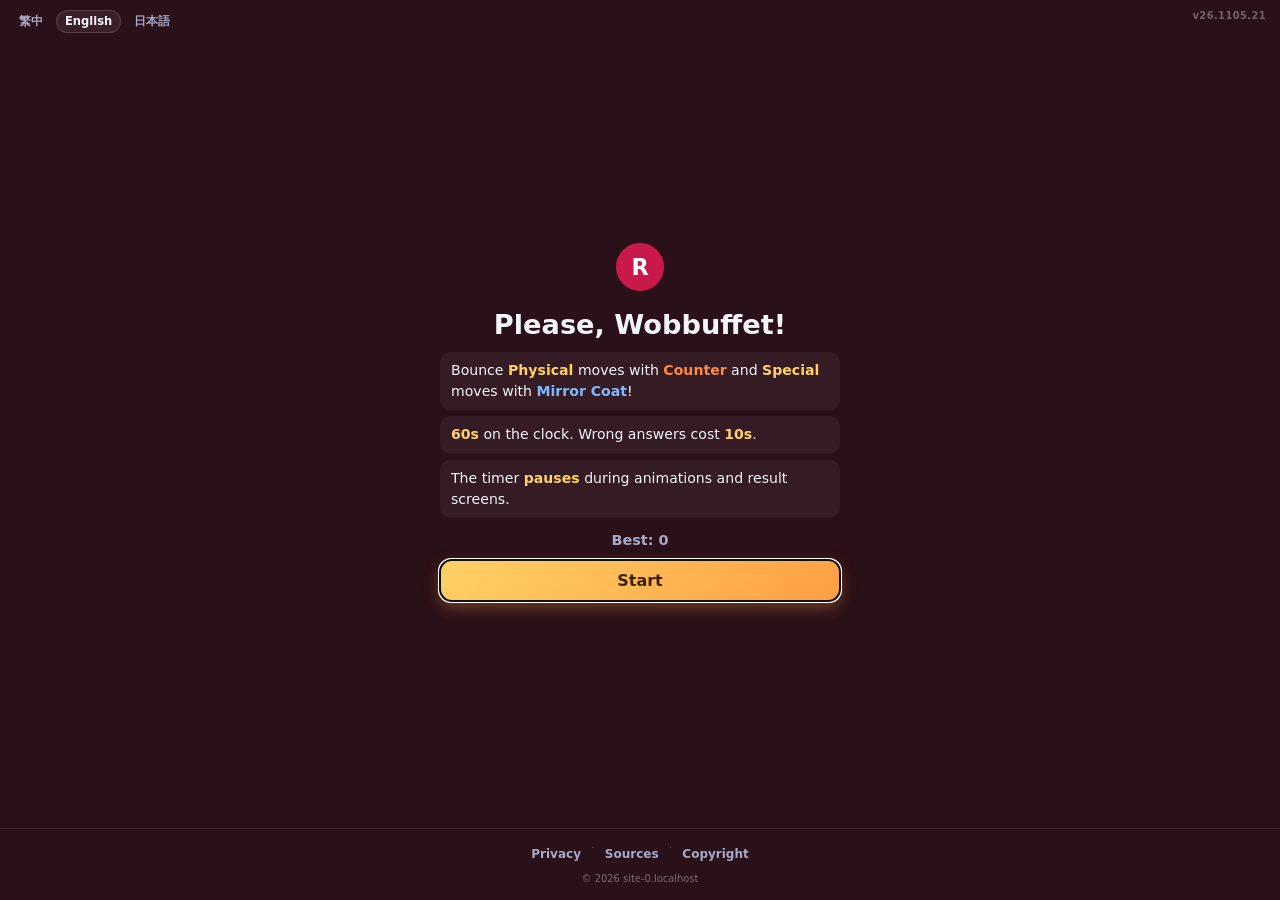
<file: index.html>
<!DOCTYPE html>
<html lang="zh-Hant" data-root="./">

<head>
  <meta charset="UTF-8">
  <meta name="viewport" content="width=device-width, initial-scale=1">
  <!--
    Crawlable default at / is always zh-Hant (hreflang + x-default). EN=/en/, JA=/ja/.
    Humans only: first visit to / with no wob-lang in localStorage may client-side
    replace() to /en/ or /ja/ from navigator.languages. Known crawler UAs are skipped
    so Googlebot/Bingbot keep the Chinese document. No HTTP redirect. Manual switcher
    writes wob-lang and therefore wins on later visits to /.
  -->
  <title>そう...ソーナンス！</title>
  <meta name="description" content="用果然翁的雙倍奉還與鏡面反射，判斷對手招式是物理還是特殊的限時測驗。">
  <link rel="canonical" href="https://alliewww.github.io/sonansu/">
  <link rel="alternate" hreflang="zh-Hant" href="https://alliewww.github.io/sonansu/">
  <link rel="alternate" hreflang="en" href="https://alliewww.github.io/sonansu/en/">
  <link rel="alternate" hreflang="ja" href="https://alliewww.github.io/sonansu/ja/">
  <link rel="alternate" hreflang="x-default" href="https://alliewww.github.io/sonansu/">
  <meta property="og:type" content="website">
  <meta property="og:locale" content="zh_TW">
  <meta property="og:locale:alternate" content="zh_TW">
  <meta property="og:locale:alternate" content="en_US">
  <meta property="og:locale:alternate" content="ja_JP">
  <meta property="og:title" content="そう...ソーナンス！">
  <meta property="og:description" content="用果然翁的雙倍奉還與鏡面反射，判斷對手招式是物理還是特殊的限時測驗。">
  <meta property="og:url" content="https://alliewww.github.io/sonansu/">
  <link rel="stylesheet" href="style.css">
  <script>
    (function () {
      /* First-visit locale hint for humans on / only. Crawlers keep this zh-Hant HTML. */
      var CRAWLER = /googlebot|google-inspectiontool|bingbot|bingpreview|yandex(?:bot|images)?|baiduspider|sogou|duckduckbot|slurp|facebookexternalhit|facebot|twitterbot|linkedinbot|applebot|pingdom|gtmetrix|lighthouse|chrome-lighthouse|pagespeed|semrushbot|ahrefsbot|mj12bot|dotbot|petalbot|bytespider|ia_archiver|screaming frog|uptimerobot|discordbot|telegrambot|whatsapp|previewbot|qwantify|seznambot/i;
      var ua = navigator.userAgent || "";
      if (!ua || CRAWLER.test(ua)) return;
      var chosen;
      try { chosen = localStorage.getItem("wob-lang"); } catch (e) { return; }
      if (chosen) return;
      var tags = [];
      if (navigator.languages) for (var i = 0; i < navigator.languages.length; i++) tags.push(navigator.languages[i]);
      if (navigator.language) tags.push(navigator.language);
      var loc = "zh-Hant";
      for (var j = 0; j < tags.length; j++) {
        var primary = String(tags[j] || "").toLowerCase().replace(/_/g, "-").split("-")[0];
        if (primary === "ja") { loc = "ja"; break; }
        if (primary === "en") { loc = "en"; break; }
        if (primary === "zh") { loc = "zh-Hant"; break; }
      }
      try { localStorage.setItem("wob-lang", loc); } catch (e) {}
      if (loc === "zh-Hant") return;
      var path = location.pathname.replace(/index\.html$/, "");
      if (!path.endsWith("/")) path += "/";
      location.replace(location.origin + path + loc + "/");
    })();
  </script>
  <script>
    (function () {
      var map = { "zh-Hant": "", en: "en/", ja: "ja/" };
      var path = location.pathname.replace(/index\.html$/, "");
      var root = location.origin + path.replace(/\/(en|ja)\/?$/, "/");
      if (!root.endsWith("/")) root += "/";
      function abs(code) { return root + map[code]; }
      var loc = document.documentElement.lang;
      var canon = document.querySelector('link[rel="canonical"]');
      if (canon) canon.href = abs(loc);
      document.querySelectorAll('link[rel="alternate"][hreflang]').forEach(function (el) {
        var h = el.getAttribute("hreflang");
        if (h === "x-default") el.href = abs("zh-Hant");
        else if (map[h] !== undefined) el.href = abs(h);
      });
      var og = document.querySelector('meta[property="og:url"]');
      if (og) og.setAttribute("content", abs(loc));
    })();
  </script>
</head>

<body>
  <div class="app">
    <nav class="lang-switch" aria-label="語言">
      <a href="./" hreflang="zh-Hant" lang="zh-Hant" aria-current="page">繁中</a>
      <a href="./en/" hreflang="en" lang="en">English</a>
      <a href="./ja/" hreflang="ja" lang="ja">日本語</a>
    </nav>
    <header>
      <h1><span class="rocket">R</span>そう...ソーナンス！</h1>
      <div class="stats">
        <div class="stat time" id="timeStat"><span aria-label="time">⏱</span><b id="time">60.0</b></div>
        <div class="stat tally"><span>答對</span><b><span id="score">0</span>/<span id="rounds">0</span></b></div>
        <div class="stat best"><span>最高</span><b id="best">0</b></div>
      </div>
    </header>
    <div class="timebar" id="timebar"><i id="timeFill"></i></div>
    <main class="card enc wait" id="game">
      <div class="scene" id="scene">
        <div class="info foe-info">
          <div class="mon-name" id="foeName"></div>
          <div class="mon-sub" id="foeId"></div>
          <div class="types" id="foeTypes"></div>
        </div>
        <div class="side foe" id="foe">
          <div class="plat"></div><img id="foeImg" alt="">
        </div>
        <div class="side me" id="me">
          <div class="plat"></div><img id="meImg" alt="果然翁">
        </div>
        <div class="info me-info">
          <div class="mon-name">果然翁</div>
          <div class="mon-sub">No.0202</div>
          <div class="types"><span class="type t-psychic">超能力</span></div>
        </div>
      </div>
      <div class="dialog" id="dialog"><span id="dialogText"></span><span class="ask" id="ask">武藏：果然翁使用雙倍奉還！</span><i
          class="caret">▼</i></div>
      <div class="choices">
        <button class="choice counter" data-c="0"><span class="key">1</span>
          <div class="cname">雙倍奉還</div>
          <div class="cdesc">反彈<b>物理</b>招式</div>
        </button>
        <button class="choice mirror" data-c="1"><span class="key">2</span>
          <div class="cname">鏡面反射</div>
          <div class="cdesc">反彈<b>特殊</b>招式</div>
        </button>
      </div>
      <p class="note">※ 招式分類依第 4 世代起的物理／特殊分類</p>
    </main>
  </div>
  <div class="modal" id="modal" role="dialog" aria-modal="true" aria-labelledby="verdict">
    <div class="sheet" id="sheet"></div>
  </div>
  <script src="game-data.js"></script>
  <script src="i18n.js"></script>
  <script src="app.js"></script>
</body>

</html>
</file>
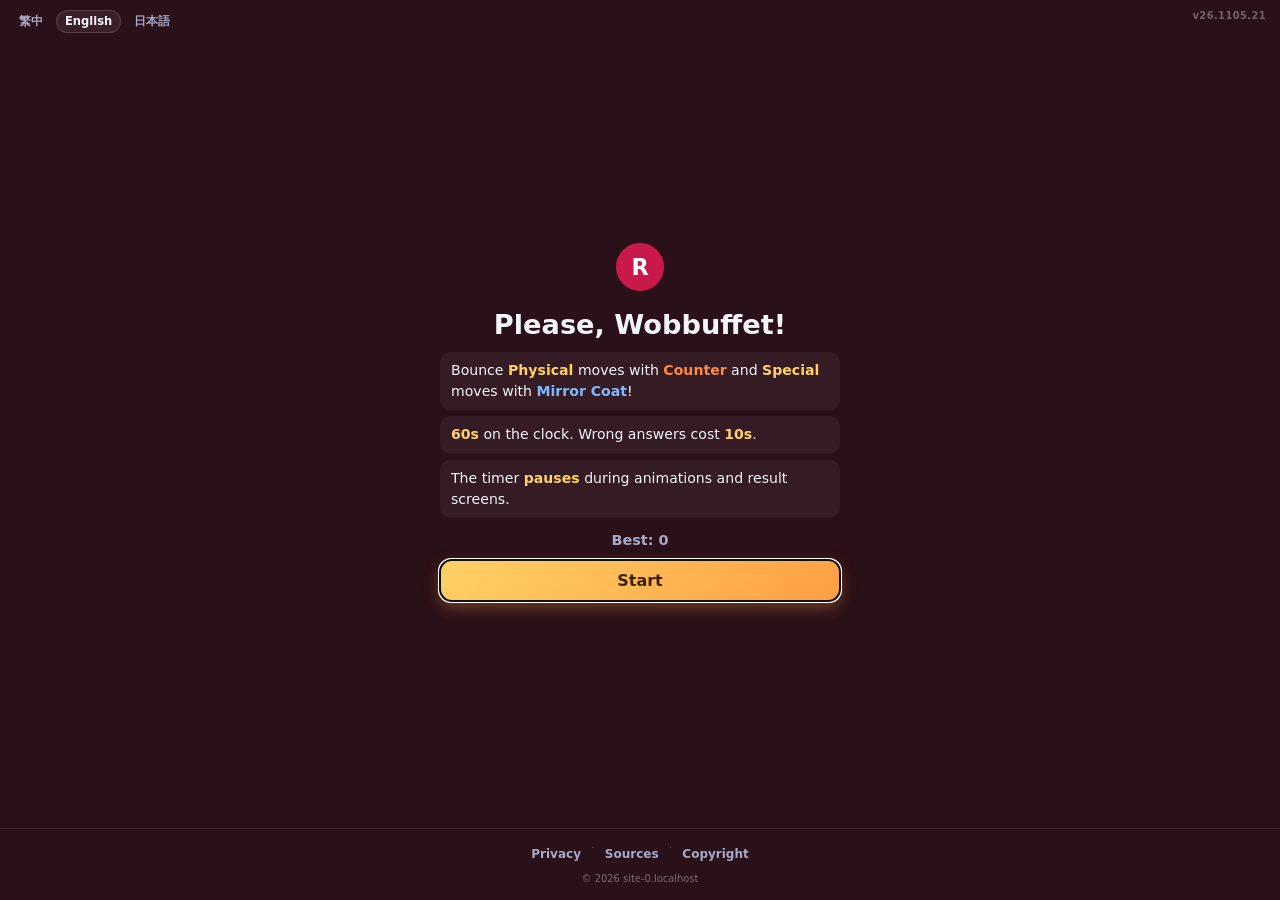
<file: en/index.html>
<!DOCTYPE html>
<html lang="en" data-root="../">

<head>
  <meta charset="UTF-8">
  <meta name="viewport" content="width=device-width, initial-scale=1">
  <!-- Crawlable default remains zh-Hant at /. This page is en. First-visit browser-language hints run only on /, never here. -->
  <title>So... Wobbuffet! | Counter or Mirror Coat</title>
  <meta name="description" content="Timed Wobbuffet quiz: bounce Physical moves with Counter and Special moves with Mirror Coat.">
  <link rel="canonical" href="https://alliewww.github.io/sonansu/en/">
  <link rel="alternate" hreflang="zh-Hant" href="https://alliewww.github.io/sonansu/">
  <link rel="alternate" hreflang="en" href="https://alliewww.github.io/sonansu/en/">
  <link rel="alternate" hreflang="ja" href="https://alliewww.github.io/sonansu/ja/">
  <link rel="alternate" hreflang="x-default" href="https://alliewww.github.io/sonansu/">
  <meta property="og:type" content="website">
  <meta property="og:locale" content="en_US">
  <meta property="og:locale:alternate" content="zh_TW">
  <meta property="og:locale:alternate" content="en_US">
  <meta property="og:locale:alternate" content="ja_JP">
  <meta property="og:title" content="So... Wobbuffet! | Counter or Mirror Coat">
  <meta property="og:description" content="Timed Wobbuffet quiz: bounce Physical moves with Counter and Special moves with Mirror Coat.">
  <meta property="og:url" content="https://alliewww.github.io/sonansu/en/">
  <link rel="stylesheet" href="../style.css">
  <script>
    (function () {
      var map = { "zh-Hant": "", en: "en/", ja: "ja/" };
      var path = location.pathname.replace(/index\.html$/, "");
      var root = location.origin + path.replace(/\/(en|ja)\/?$/, "/");
      if (!root.endsWith("/")) root += "/";
      function abs(code) { return root + map[code]; }
      var loc = document.documentElement.lang;
      var canon = document.querySelector('link[rel="canonical"]');
      if (canon) canon.href = abs(loc);
      document.querySelectorAll('link[rel="alternate"][hreflang]').forEach(function (el) {
        var h = el.getAttribute("hreflang");
        if (h === "x-default") el.href = abs("zh-Hant");
        else if (map[h] !== undefined) el.href = abs(h);
      });
      var og = document.querySelector('meta[property="og:url"]');
      if (og) og.setAttribute("content", abs(loc));
    })();
  </script>
</head>

<body>
  <div class="app">
    <nav class="lang-switch" aria-label="Language">
      <a href="../" hreflang="zh-Hant" lang="zh-Hant">繁中</a>
      <a href="./" hreflang="en" lang="en" aria-current="page">English</a>
      <a href="../ja/" hreflang="ja" lang="ja">日本語</a>
    </nav>
    <header>
      <h1><span class="rocket">R</span>So... Wobbuffet!</h1>
      <div class="stats">
        <div class="stat time" id="timeStat"><span aria-label="time">⏱</span><b id="time">60.0</b></div>
        <div class="stat tally"><span>Hits</span><b><span id="score">0</span>/<span id="rounds">0</span></b></div>
        <div class="stat best"><span>Best</span><b id="best">0</b></div>
      </div>
    </header>
    <div class="timebar" id="timebar"><i id="timeFill"></i></div>
    <main class="card enc wait" id="game">
      <div class="scene" id="scene">
        <div class="info foe-info">
          <div class="mon-name" id="foeName"></div>
          <div class="mon-sub" id="foeId"></div>
          <div class="types" id="foeTypes"></div>
        </div>
        <div class="side foe" id="foe">
          <div class="plat"></div><img id="foeImg" alt="">
        </div>
        <div class="side me" id="me">
          <div class="plat"></div><img id="meImg" alt="Wobbuffet">
        </div>
        <div class="info me-info">
          <div class="mon-name">Wobbuffet</div>
          <div class="mon-sub">No.0202</div>
          <div class="types"><span class="type t-psychic">Psychic</span></div>
        </div>
      </div>
      <div class="dialog" id="dialog"><span id="dialogText"></span><span class="ask" id="ask">Jessie: Wobbuffet, use Counter!</span><i
          class="caret">▼</i></div>
      <div class="choices">
        <button class="choice counter" data-c="0"><span class="key">1</span>
          <div class="cname">Counter</div>
          <div class="cdesc">Bounce <b>Physical</b> moves</div>
        </button>
        <button class="choice mirror" data-c="1"><span class="key">2</span>
          <div class="cname">Mirror Coat</div>
          <div class="cdesc">Bounce <b>Special</b> moves</div>
        </button>
      </div>
      <p class="note">Move categories follow the Physical/Special split from Generation IV onward.</p>
    </main>
  </div>
  <div class="modal" id="modal" role="dialog" aria-modal="true" aria-labelledby="verdict">
    <div class="sheet" id="sheet"></div>
  </div>
  <script src="../game-data.js"></script>
  <script src="../names-en.js"></script>
  <script src="../i18n.js"></script>
  <script src="../app.js"></script>
</body>

</html>
</file>
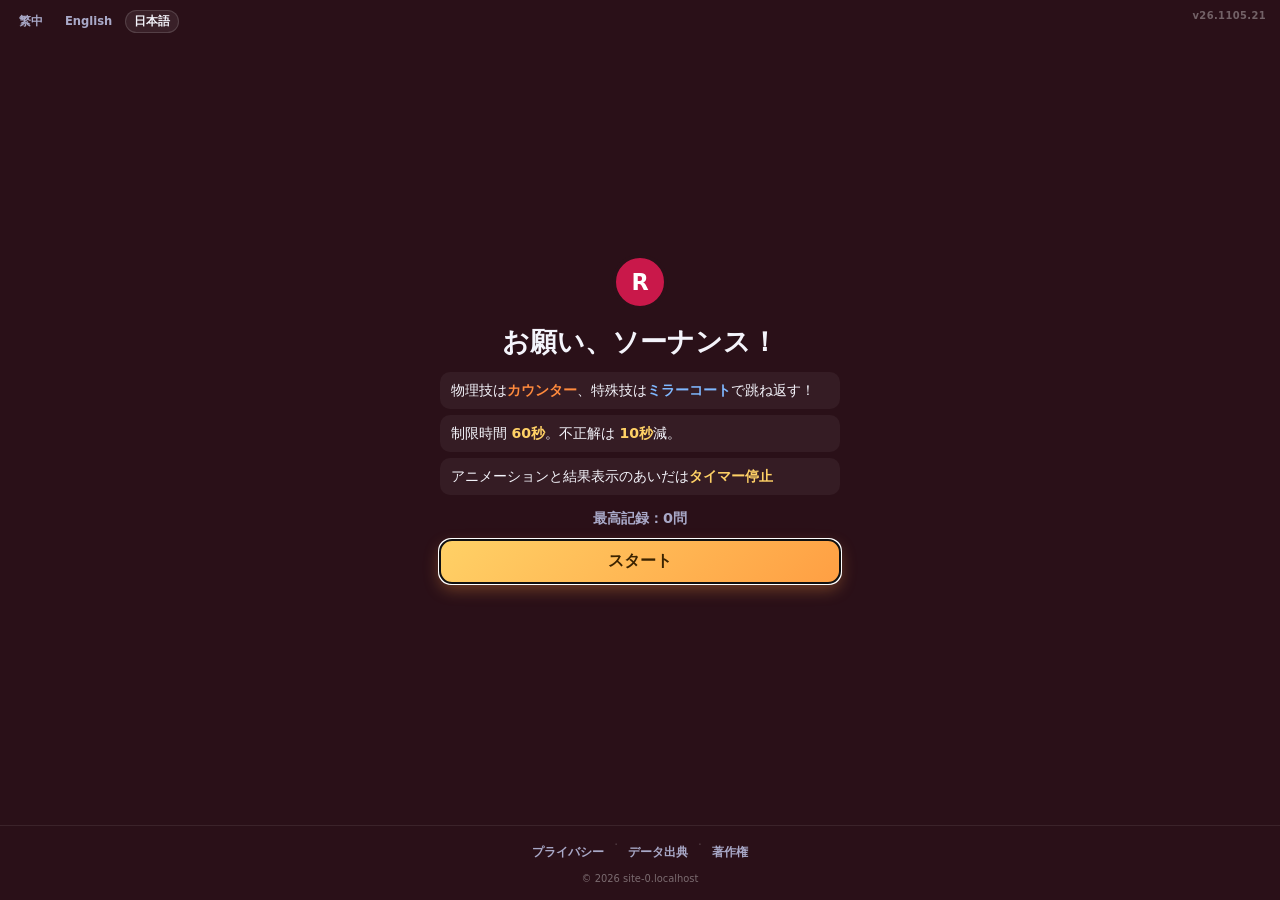
<file: ja/index.html>
<!DOCTYPE html>
<html lang="ja" data-root="../">

<head>
  <meta charset="UTF-8">
  <meta name="viewport" content="width=device-width, initial-scale=1">
  <!-- Crawlable default remains zh-Hant at /. This page is ja. First-visit browser-language hints run only on /, never here. -->
  <title>そう...ソーナンス！ カウンターかミラーコートか</title>
  <meta name="description" content="ソーナンスのカウンターとミラーコートで、あいての技が物理か特殊かを見抜く制限時間クイズ。">
  <link rel="canonical" href="https://alliewww.github.io/sonansu/ja/">
  <link rel="alternate" hreflang="zh-Hant" href="https://alliewww.github.io/sonansu/">
  <link rel="alternate" hreflang="en" href="https://alliewww.github.io/sonansu/en/">
  <link rel="alternate" hreflang="ja" href="https://alliewww.github.io/sonansu/ja/">
  <link rel="alternate" hreflang="x-default" href="https://alliewww.github.io/sonansu/">
  <meta property="og:type" content="website">
  <meta property="og:locale" content="ja_JP">
  <meta property="og:locale:alternate" content="zh_TW">
  <meta property="og:locale:alternate" content="en_US">
  <meta property="og:locale:alternate" content="ja_JP">
  <meta property="og:title" content="そう...ソーナンス！ カウンターかミラーコートか">
  <meta property="og:description" content="ソーナンスのカウンターとミラーコートで、あいての技が物理か特殊かを見抜く制限時間クイズ。">
  <meta property="og:url" content="https://alliewww.github.io/sonansu/ja/">
  <link rel="stylesheet" href="../style.css">
  <script>
    (function () {
      var map = { "zh-Hant": "", en: "en/", ja: "ja/" };
      var path = location.pathname.replace(/index\.html$/, "");
      var root = location.origin + path.replace(/\/(en|ja)\/?$/, "/");
      if (!root.endsWith("/")) root += "/";
      function abs(code) { return root + map[code]; }
      var loc = document.documentElement.lang;
      var canon = document.querySelector('link[rel="canonical"]');
      if (canon) canon.href = abs(loc);
      document.querySelectorAll('link[rel="alternate"][hreflang]').forEach(function (el) {
        var h = el.getAttribute("hreflang");
        if (h === "x-default") el.href = abs("zh-Hant");
        else if (map[h] !== undefined) el.href = abs(h);
      });
      var og = document.querySelector('meta[property="og:url"]');
      if (og) og.setAttribute("content", abs(loc));
    })();
  </script>
</head>

<body>
  <div class="app">
    <nav class="lang-switch" aria-label="言語">
      <a href="../" hreflang="zh-Hant" lang="zh-Hant">繁中</a>
      <a href="../en/" hreflang="en" lang="en">English</a>
      <a href="./" hreflang="ja" lang="ja" aria-current="page">日本語</a>
    </nav>
    <header>
      <h1><span class="rocket">R</span>そう...ソーナンス！</h1>
      <div class="stats">
        <div class="stat time" id="timeStat"><span aria-label="time">⏱</span><b id="time">60.0</b></div>
        <div class="stat tally"><span>正解</span><b><span id="score">0</span>/<span id="rounds">0</span></b></div>
        <div class="stat best"><span>最高</span><b id="best">0</b></div>
      </div>
    </header>
    <div class="timebar" id="timebar"><i id="timeFill"></i></div>
    <main class="card enc wait" id="game">
      <div class="scene" id="scene">
        <div class="info foe-info">
          <div class="mon-name" id="foeName"></div>
          <div class="mon-sub" id="foeId"></div>
          <div class="types" id="foeTypes"></div>
        </div>
        <div class="side foe" id="foe">
          <div class="plat"></div><img id="foeImg" alt="">
        </div>
        <div class="side me" id="me">
          <div class="plat"></div><img id="meImg" alt="ソーナンス">
        </div>
        <div class="info me-info">
          <div class="mon-name">ソーナンス</div>
          <div class="mon-sub">No.0202</div>
          <div class="types"><span class="type t-psychic">エスパー</span></div>
        </div>
      </div>
      <div class="dialog" id="dialog"><span id="dialogText"></span><span class="ask" id="ask">ムサシ：ソーナンス、カウンター！</span><i
          class="caret">▼</i></div>
      <div class="choices">
        <button class="choice counter" data-c="0"><span class="key">1</span>
          <div class="cname">カウンター</div>
          <div class="cdesc"><b>物理</b>技を跳ね返す</div>
        </button>
        <button class="choice mirror" data-c="1"><span class="key">2</span>
          <div class="cname">ミラーコート</div>
          <div class="cdesc"><b>特殊</b>技を跳ね返す</div>
        </button>
      </div>
      <p class="note">※ 技の分類は第4世代以降の物理／特殊分類に従います</p>
    </main>
  </div>
  <div class="modal" id="modal" role="dialog" aria-modal="true" aria-labelledby="verdict">
    <div class="sheet" id="sheet"></div>
  </div>
  <script src="../game-data.js"></script>
  <script src="../names-ja.js"></script>
  <script src="../i18n.js"></script>
  <script src="../app.js"></script>
</body>

</html>
</file>
<file: style.css>
:root {
    --bg: #2a1018;
    --card: rgba(255, 255, 255, 0.07);
    --border: rgba(255, 255, 255, 0.14);
    --text: #f4f4fb;
    --muted: #a9a9c8;
    --good: #2ecc71;
    --bad: #ff5c6c;
    --gold: #ffd166;
    --counter: #ff8a3d;
    --mirror: #7fb8ff;
  }

  * {
    box-sizing: border-box;
  }

  body {
    margin: 0;
    min-height: 100dvh;
    color: var(--text);
    font-family: "PingFang TC", "Noto Sans TC", "Microsoft JhengHei", system-ui, sans-serif;
    background: var(--bg);
    display: flex;
    justify-content: center;
    padding: 12px 12px calc(12px + env(safe-area-inset-bottom));
  }

.app {
  width: 100%;
  max-width: 560px;
}

.app.cover-hidden {
  visibility: hidden;
}

  header {
    display: flex;
    align-items: center;
    justify-content: space-between;
    gap: 8px;
    margin-bottom: 10px;
  }

  h1 {
    font-size: 1.05rem;
    margin: 0;
    letter-spacing: 1px;
    display: flex;
    align-items: center;
    gap: 7px;
    white-space: nowrap;
  }

  .rocket {
    width: 24px;
    height: 24px;
    border-radius: 6px;
    background: #c9184a;
    color: #fff;
    display: grid;
    place-items: center;
    font-weight: 900;
    font-size: .95rem;
    flex: none;
  }

  .stats {
    display: flex;
    gap: 6px;
  }

  .stat {
    position: relative;
    background: var(--card);
    border: 1px solid var(--border);
    border-radius: 999px;
    padding: 4px 10px;
    display: flex;
    align-items: baseline;
    gap: 4px;
    white-space: nowrap;
  }

  .stat b {
    font-size: .95rem;
  }

  .stat span {
    font-size: .7rem;
    color: var(--muted);
  }

  .stat.time b {
    color: var(--gold);
    font-variant-numeric: tabular-nums;
    min-width: 2.4em;
    text-align: right;
  }

  .stat.time.low {
    border-color: var(--bad);
    animation: pulse 1s ease-in-out infinite;
  }

  .stat.time.low b {
    color: var(--bad);
  }

  @keyframes pulse {
    50% {
      box-shadow: 0 0 0 3px rgba(255, 92, 108, .3);
    }
  }

  .penalty {
    position: absolute;
    left: 50%;
    top: 100%;
    transform: translateX(-50%);
    color: var(--bad);
    font-weight: 900;
    font-size: .9rem;
    white-space: nowrap;
    pointer-events: none;
    animation: penalty 1.1s ease-out forwards;
    text-shadow: 0 1px 3px rgba(0, 0, 0, .5);
  }

  @keyframes penalty {
    0% {
      opacity: 0;
      transform: translate(-50%, -6px);
    }

    15% {
      opacity: 1;
    }

    100% {
      opacity: 0;
      transform: translate(-50%, 14px);
    }
  }

  .timebar {
    height: 5px;
    border-radius: 999px;
    background: rgba(255, 255, 255, .1);
    overflow: hidden;
    margin: 0 0 10px;
  }

  .timebar i {
    display: block;
    height: 100%;
    background: linear-gradient(90deg, #ffd166, #ff9f43);
    transform-origin: left;
  }

  .timebar.low i {
    background: var(--bad);
  }

  .timebar.paused i {
    opacity: .5;
  }

  .card {
    background: var(--card);
    border: 1px solid var(--border);
    border-radius: 18px;
    padding: 12px;
    backdrop-filter: blur(10px);
    box-shadow: 0 20px 50px rgba(0, 0, 0, .3);
  }

  .scene {
    --sh: clamp(250px, 40dvh, 360px);
    position: relative;
    height: var(--sh);
    border-radius: 16px;
    overflow: hidden;
    background: linear-gradient(180deg, rgba(140, 200, 255, .22) 0%, rgba(140, 200, 255, .06) 50%, rgba(120, 210, 130, .16) 100%);
  }

  .side {
    position: absolute;
    width: calc(var(--sh) * .46);
    height: calc(var(--sh) * .46);
    transition: transform .45s cubic-bezier(.2, .8, .2, 1);
  }

  .side.foe {
    right: 5%;
    top: 7%;
  }

  .side.me {
    left: 3%;
    bottom: 3%;
    width: calc(var(--sh) * .52);
    height: calc(var(--sh) * .52);
  }

  .plat {
    position: absolute;
    left: -12%;
    width: 124%;
    bottom: 0;
    height: 26%;
    border-radius: 50%;
    background: radial-gradient(ellipse at 50% 40%, #9be07f 0%, #6cbf5a 45%, #3f8a3a 75%, #2e6a2c 100%);
    box-shadow: inset 0 -5px 0 rgba(0, 0, 0, .18), 0 8px 18px rgba(0, 0, 0, .3);
  }

  .side img {
    position: absolute;
    left: 0;
    right: 0;
    bottom: 10%;
    margin: auto;
    width: 100%;
    height: 92%;
    object-fit: contain;
    filter: drop-shadow(0 8px 10px rgba(0, 0, 0, .4));
    border: 0;
    outline: 0;
  }

  /* Browsers draw a placeholder border for an <img> with no src, still loading, or broken; keep it invisible until a real image has loaded. */
  .side img:not(.loaded) {
    visibility: hidden;
  }

  .side.me img {
    transform: scaleX(-1);
  }

  .info {
    position: absolute;
    z-index: 2;
    padding: 6px 10px;
    border-radius: 12px;
    background: rgba(14, 12, 36, .62);
    border: 1px solid var(--border);
    max-width: 46%;
    transition: opacity .3s, transform .3s;
  }

  .info.foe-info {
    top: 10px;
    left: 10px;
  }

  .info.me-info {
    right: 10px;
    bottom: 12px;
    text-align: right;
  }

  .mon-name {
    font-size: 1.05rem;
    font-weight: 800;
    line-height: 1.2;
  }

  .mon-sub {
    color: var(--muted);
    font-size: .68rem;
  }

  .types {
    display: flex;
    gap: 5px;
    margin-top: 4px;
    flex-wrap: wrap;
  }

  .me-info .types {
    justify-content: flex-end;
  }

  .type {
    display: inline-block;
    padding: 2px 9px;
    border-radius: 999px;
    font-weight: 700;
    font-size: .74rem;
    color: #fff;
    text-shadow: 0 1px 2px rgba(0, 0, 0, .35);
    box-shadow: inset 0 -2px 0 rgba(0, 0, 0, .18);
  }

  .orb {
    position: absolute;
    z-index: 3;
    width: 34px;
    height: 34px;
    margin: -17px 0 0 -17px;
    border-radius: 50%;
    pointer-events: none;
    box-shadow: 0 0 18px 6px rgba(255, 255, 255, .55), inset 0 0 8px rgba(255, 255, 255, .8);
  }

  .orb.counter {
    background: radial-gradient(circle, #fff 0 20%, var(--counter) 55%, #c2410c);
    width: 46px;
    height: 46px;
    margin: -23px 0 0 -23px;
    box-shadow: 0 0 26px 10px rgba(255, 138, 61, .7);
  }

  .orb.mirror {
    background: conic-gradient(from 0deg, #ff7aa2, #ffd166, #7cf2b0, #7fb8ff, #c58bff, #ff7aa2);
    width: 46px;
    height: 46px;
    margin: -23px 0 0 -23px;
    box-shadow: 0 0 26px 10px rgba(127, 184, 255, .7);
  }

  .dialog {
    position: relative;
    margin: 10px auto 0;
    background: #fbfbff;
    color: #22223a;
    border: 4px solid #4a4f86;
    border-radius: 12px;
    box-shadow: inset 0 0 0 3px #c9cdf2, 0 6px 16px rgba(0, 0, 0, .3);
    padding: 8px 30px 8px 14px;
    min-height: 62px;
    font-weight: 800;
    font-size: 1rem;
    letter-spacing: .5px;
    line-height: 1.45;
    transition: opacity .2s;
  }

  .dialog .ask {
    display: block;
    font-size: .86rem;
    font-weight: 700;
    color: #c9184a;
    letter-spacing: 0;
    opacity: 0;
    transition: opacity .2s;
  }

  .dialog.done .ask {
    opacity: 1;
  }

  .dialog .mv {
    color: #c9184a;
  }

  .dialog .caret {
    position: absolute;
    right: 12px;
    bottom: 6px;
    font-style: normal;
    font-size: .7rem;
    color: #e64a4a;
    opacity: 0;
  }

  .dialog.done .caret {
    opacity: 1;
    animation: bob .8s ease-in-out infinite;
  }

  @keyframes bob {
    50% {
      transform: translateY(3px);
    }
  }

  .choices {
    display: grid;
    grid-template-columns: 1fr 1fr;
    gap: 10px;
    margin-top: 10px;
  }

  .choice {
    border: none;
    border-radius: 16px;
    padding: 12px;
    cursor: pointer;
    color: #fff;
    font: inherit;
    text-align: left;
    position: relative;
    box-shadow: 0 6px 16px rgba(0, 0, 0, .25), inset 0 -3px 0 rgba(0, 0, 0, .2);
    transition: transform .12s, opacity .25s, box-shadow .2s;
  }

  .choice:hover:not(:disabled) {
    transform: translateY(-3px);
  }

  .choice:disabled {
    cursor: default;
  }

  .choice .cname {
    font-size: 1.15rem;
    font-weight: 900;
    text-shadow: 0 1px 3px rgba(0, 0, 0, .4);
  }

  .choice .cdesc {
    font-size: .75rem;
    margin-top: 4px;
    opacity: .95;
  }

  .choice .key {
    position: absolute;
    right: 10px;
    top: 10px;
    font-size: .7rem;
    font-weight: 800;
    background: rgba(0, 0, 0, .25);
    border-radius: 6px;
    padding: 1px 6px;
  }

  .choice.counter {
    background: linear-gradient(135deg, #ff9f43, #e8590c);
  }

  .choice.mirror {
    background: linear-gradient(135deg, #74b9ff, #6c5ce7);
  }

  .choice.correct {
    outline: 3px solid var(--good);
    outline-offset: 2px;
  }

  .choice.wrong {
    outline: 3px solid var(--bad);
    outline-offset: 2px;
  }

  .revealed .choice:not(.correct):not(.wrong) {
    opacity: .5;
  }

  .note {
    margin: 10px 0 0;
    text-align: center;
    color: var(--muted);
    font-size: .72rem;
  }

  .legal {
    margin: 10px 0 0;
    font-size: .65rem;
    color: var(--muted);
    line-height: 1.45;
    font-weight: 500;
  }

  .enc .side.foe {
    transform: translateX(130%);
  }

  .enc .foe-info {
    opacity: 0;
    transform: translateY(-6px);
  }

  .enc:not(.s-dialog) .dialog {
    opacity: 0;
  }

  .wait .choice {
    opacity: 0;
    transform: translateY(12px);
    pointer-events: none;
  }

  .wait .choice:nth-child(2) {
    transition-delay: .06s;
  }

  .no-trans,
  .no-trans * {
    transition: none !important;
  }

  .modal {
    position: fixed;
    inset: 0;
    z-index: 40;
    display: grid;
    place-items: center;
    padding: 16px;
    background: rgba(8, 8, 22, .6);
    opacity: 0;
    visibility: hidden;
    transition: opacity .2s, visibility 0s .2s;
  }

  .modal.show {
    opacity: 1;
    visibility: visible;
    transition: opacity .2s;
  }

  .sheet {
    position: relative;
    width: min(400px, 100%);
    text-align: center;
    background: #2e1a24;
    border: 1px solid var(--border);
    border-radius: 20px;
    padding: 38px 16px 16px;
    margin-top: 24px;
    box-shadow: 0 24px 60px rgba(0, 0, 0, .55);
    transform: translateY(24px) scale(.96);
    transition: transform .28s cubic-bezier(.2, .8, .2, 1);
  }

  .modal.show .sheet {
    transform: none;
  }

  .modal.cover {
    padding: 0;
    background: var(--bg);
    place-items: stretch;
  }

  .modal.cover .sheet {
    width: 100%;
    max-width: none;
    min-height: 100%;
    margin: 0;
    border: 0;
    border-radius: 0;
    background: var(--bg);
    box-shadow: none;
    transform: none;
    padding: 0;
    display: flex;
    flex-direction: column;
    justify-content: stretch;
    align-items: stretch;
    position: relative;
  }

  .modal.cover .mark {
    position: static;
    margin: 0 auto 14px;
    border-color: var(--bg);
  }

  .modal.cover .sheet-title {
    font-size: 1.7rem;
  }

  .modal.cover .rules,
  .modal.cover .record,
  .modal.cover .next {
    width: min(400px, 100%);
  }

.cover-main {
      flex: 1;
      display: flex;
      flex-direction: column;
      justify-content: center;
      align-items: center;
      padding: 28px 22px 16px;
      width: 100%;
      position: relative;
    }

  .cover-foot {
    width: 100%;
    padding: 12px 22px calc(16px + env(safe-area-inset-bottom));
    border-top: 1px solid rgba(255, 255, 255, .08);
    text-align: center;
  }

  .cover-links {
    display: flex;
    justify-content: center;
    flex-wrap: wrap;
    gap: 4px 0;
    font-size: .75rem;
  }

  .cover-links button {
    background: none;
    border: 0;
    color: var(--muted);
    font: inherit;
    font-weight: 700;
    cursor: pointer;
    padding: 6px 10px;
  }

  .cover-links button:hover {
    color: var(--text);
  }

  .cover-links span {
    color: rgba(255, 255, 255, .2);
  }

  .cover-copy {
    margin: 6px 0 0;
    font-size: .62rem;
    color: rgba(255, 255, 255, .38);
  }

  .ver {
    position: absolute;
    top: 10px;
    right: 14px;
    z-index: 3;
    font-size: .62rem;
    font-weight: 600;
    color: rgba(255, 255, 255, .34);
    letter-spacing: .04em;
    font-variant-numeric: tabular-nums;
    pointer-events: none;
  }

  .legal-panel {
    display: none;
    position: absolute;
    inset: 0;
    z-index: 2;
    background: var(--bg);
    padding: 0;
    overflow: auto;
    text-align: left;
  }

  .legal-panel.open {
    display: flex;
    flex-direction: column;
  }

  .legal-bar {
    flex: none;
    display: flex;
    align-items: center;
    padding: 10px 8px 10px 4px;
    border-bottom: 1px solid rgba(255, 255, 255, .08);
    background: var(--bg);
  }

  .legal-back {
    background: none;
    border: 0;
    color: var(--muted);
    font: inherit;
    font-size: .88rem;
    font-weight: 700;
    cursor: pointer;
    padding: 8px 12px;
  }

  .legal-back:hover {
    color: var(--text);
  }

  .legal-panel h3 {
    margin: 4px 0 4px;
    font-size: 1.2rem;
    text-align: center;
    letter-spacing: .04em;
  }

  .legal-panel h4 {
    margin: 14px 0 6px;
    font-size: .86rem;
    color: var(--text);
    font-weight: 800;
  }

  .legal-panel p,
  .legal-panel li {
    color: var(--muted);
    font-size: .8rem;
    line-height: 1.7;
    font-weight: 500;
  }

  .legal-panel p {
    margin: 0 0 8px;
  }

  .legal-panel ul {
    margin: 0 0 10px;
    padding-left: 1.15em;
  }

  .legal-panel a {
    color: #ffb4c4;
  }

  .legal-inner {
    flex: 1;
    overflow: auto;
    max-width: 440px;
    width: 100%;
    margin: 0 auto;
    padding: 18px 22px calc(20px + env(safe-area-inset-bottom));
  }

  .mark {
    position: absolute;
    top: -28px;
    left: 0;
    right: 0;
    margin: auto;
    width: 56px;
    height: 56px;
    border-radius: 50%;
    display: grid;
    place-items: center;
    font-size: 1.7rem;
    font-weight: 900;
    color: #fff;
    border: 4px solid #2e1a24;
  }

  .good .mark {
    background: var(--good);
  }

  .bad .mark {
    background: var(--bad);
  }

  .neutral .mark {
    background: #c9184a;
    font-size: 1.4rem;
  }

  .verdict,
  .sheet-title {
    font-size: 1.35rem;
    font-weight: 900;
  }

  .good .verdict {
    color: var(--good);
  }

  .bad .verdict {
    color: var(--bad);
  }

  .penalty-note {
    color: var(--bad);
    font-size: .85rem;
    font-weight: 800;
    margin-top: 2px;
  }

  .streak-note {
    color: var(--gold);
    font-size: .85rem;
    font-weight: 700;
    margin-top: 2px;
  }

  .move-card {
    margin: 12px 0;
    padding: 12px;
    border-radius: 14px;
    background: rgba(255, 255, 255, .06);
  }

  .move-card .mvname {
    font-size: 1.25rem;
    font-weight: 900;
    margin-top: 6px;
  }

  .move-card .meta {
    color: var(--muted);
    font-size: .8rem;
    margin-top: 2px;
  }

  .cat {
    display: inline-block;
    margin-top: 8px;
    padding: 3px 12px;
    border-radius: 999px;
    font-weight: 900;
    font-size: .9rem;
  }

  .cat.phys {
    background: rgba(255, 138, 61, .2);
    color: var(--counter);
    box-shadow: inset 0 0 0 2px var(--counter);
  }

  .cat.spec {
    background: rgba(127, 184, 255, .18);
    color: var(--mirror);
    box-shadow: inset 0 0 0 2px var(--mirror);
  }

  .explain {
    color: var(--muted);
    font-size: .88rem;
    line-height: 1.6;
    margin-bottom: 14px;
  }

  .explain b {
    color: var(--text);
  }

  .rules {
    list-style: none;
    padding: 0;
    margin: 12px 0 14px;
    display: grid;
    gap: 6px;
    text-align: left;
    font-size: .88rem;
  }

  .rules li {
    background: rgba(255, 255, 255, .05);
    border-radius: 10px;
    padding: 8px 11px;
    line-height: 1.5;
  }

  .rules b {
    color: var(--gold);
  }

  .rules .c {
    color: var(--counter);
  }

  .rules .m {
    color: var(--mirror);
  }

  .big-score {
    font-size: 3.2rem;
    font-weight: 900;
    color: var(--gold);
    line-height: 1;
    margin-top: 8px;
  }

  .big-score small {
    font-size: 1rem;
    color: var(--muted);
    font-weight: 700;
    margin-left: 4px;
  }

  .summary {
    display: grid;
    grid-template-columns: repeat(3, 1fr);
    gap: 6px;
    margin: 14px 0;
  }

  .summary div {
    background: rgba(255, 255, 255, .05);
    border-radius: 10px;
    padding: 8px 4px;
  }

  .summary b {
    display: block;
    font-size: 1.1rem;
  }

  .summary span {
    font-size: .72rem;
    color: var(--muted);
  }

  .record {
    font-weight: 800;
    color: var(--muted);
    font-size: .9rem;
  }

  .record.new {
    color: var(--gold);
  }

  .next {
    width: 100%;
    border: none;
    border-radius: 12px;
    padding: 11px 26px;
    font: inherit;
    font-weight: 800;
    cursor: pointer;
    background: linear-gradient(135deg, #ffd166, #ff9f43);
    color: #3b2300;
    box-shadow: 0 6px 16px rgba(255, 159, 67, .35);
  }

  .next:hover {
    filter: brightness(1.08);
  }

  .t-normal {
    background: #9fa19f
  }

  .t-fire {
    background: #e62829
  }

  .t-water {
    background: #2980ef
  }

  .t-electric {
    background: #e6b800
  }

  .t-grass {
    background: #3fa129
  }

  .t-ice {
    background: #3dcef3
  }

  .t-fighting {
    background: #ff8000
  }

  .t-poison {
    background: #9141cb
  }

  .t-ground {
    background: #915121
  }

  .t-flying {
    background: #81b9ef
  }

  .t-psychic {
    background: #ef4179
  }

  .t-bug {
    background: #91a119
  }

  .t-rock {
    background: #afa981
  }

  .t-ghost {
    background: #704170
  }

  .t-dragon {
    background: #5060e1
  }

  .t-dark {
    background: #50413f
  }

  .t-steel {
    background: #60a1b8
  }

  .t-fairy {
    background: #ef70ef
  }

  @media (max-width: 460px) {
    .stats {
      gap: 4px;
    }

    .stat {
      padding: 4px 7px;
      gap: 3px;
    }

    h1 {
      gap: 5px;
      font-size: .9rem;
      letter-spacing: 0;
    }

    .scene {
      --sh: clamp(230px, 40dvh, 340px);
    }

    .choice .cname {
      font-size: 1.05rem;
    }
  }

  @media (max-width: 400px) {
    h1 {
      font-size: .84rem;
    }
  }

  @media (max-width: 388px) {
    .stat.tally>span {
      display: none;
    }
  }

  @media (max-width: 362px) {
    .stat.best {
      display: none;
    }
  }

  @media (prefers-reduced-motion: reduce) {

    .side,
    .info,
    .choice,
    .sheet {
      transition: opacity .2s ease !important;
      transform: none !important;
    }

    .side.me img {
      transform: scaleX(-1) !important;
    }

    .stat.time.low,
    .dialog.done .caret {
      animation: none;
    }
  }
.cover-main > .lang-switch {
  position: absolute;
  top: 10px;
  left: 10px;
  right: 72px;
  justify-content: flex-start;
  margin: 0;
  z-index: 3;
}

.lang-switch {
  display: flex;
  justify-content: flex-end;
  gap: 4px;
  margin: 0 0 8px;
}
.lang-switch a {
  color: var(--muted);
  text-decoration: none;
  font-size: .72rem;
  font-weight: 800;
  padding: 3px 8px;
  border-radius: 999px;
  border: 1px solid transparent;
}
.lang-switch a:hover {
  color: var(--text);
}
.lang-switch a[aria-current="page"] {
  color: var(--text);
  border-color: var(--border);
  background: var(--card);
}

:lang(en) body {
  font-family: "Segoe UI", system-ui, sans-serif;
}

:lang(ja) body {
  font-family: "Hiragino Sans", "Hiragino Kaku Gothic ProN", "Noto Sans JP", "Yu Gothic", system-ui, sans-serif;
}
</file>
